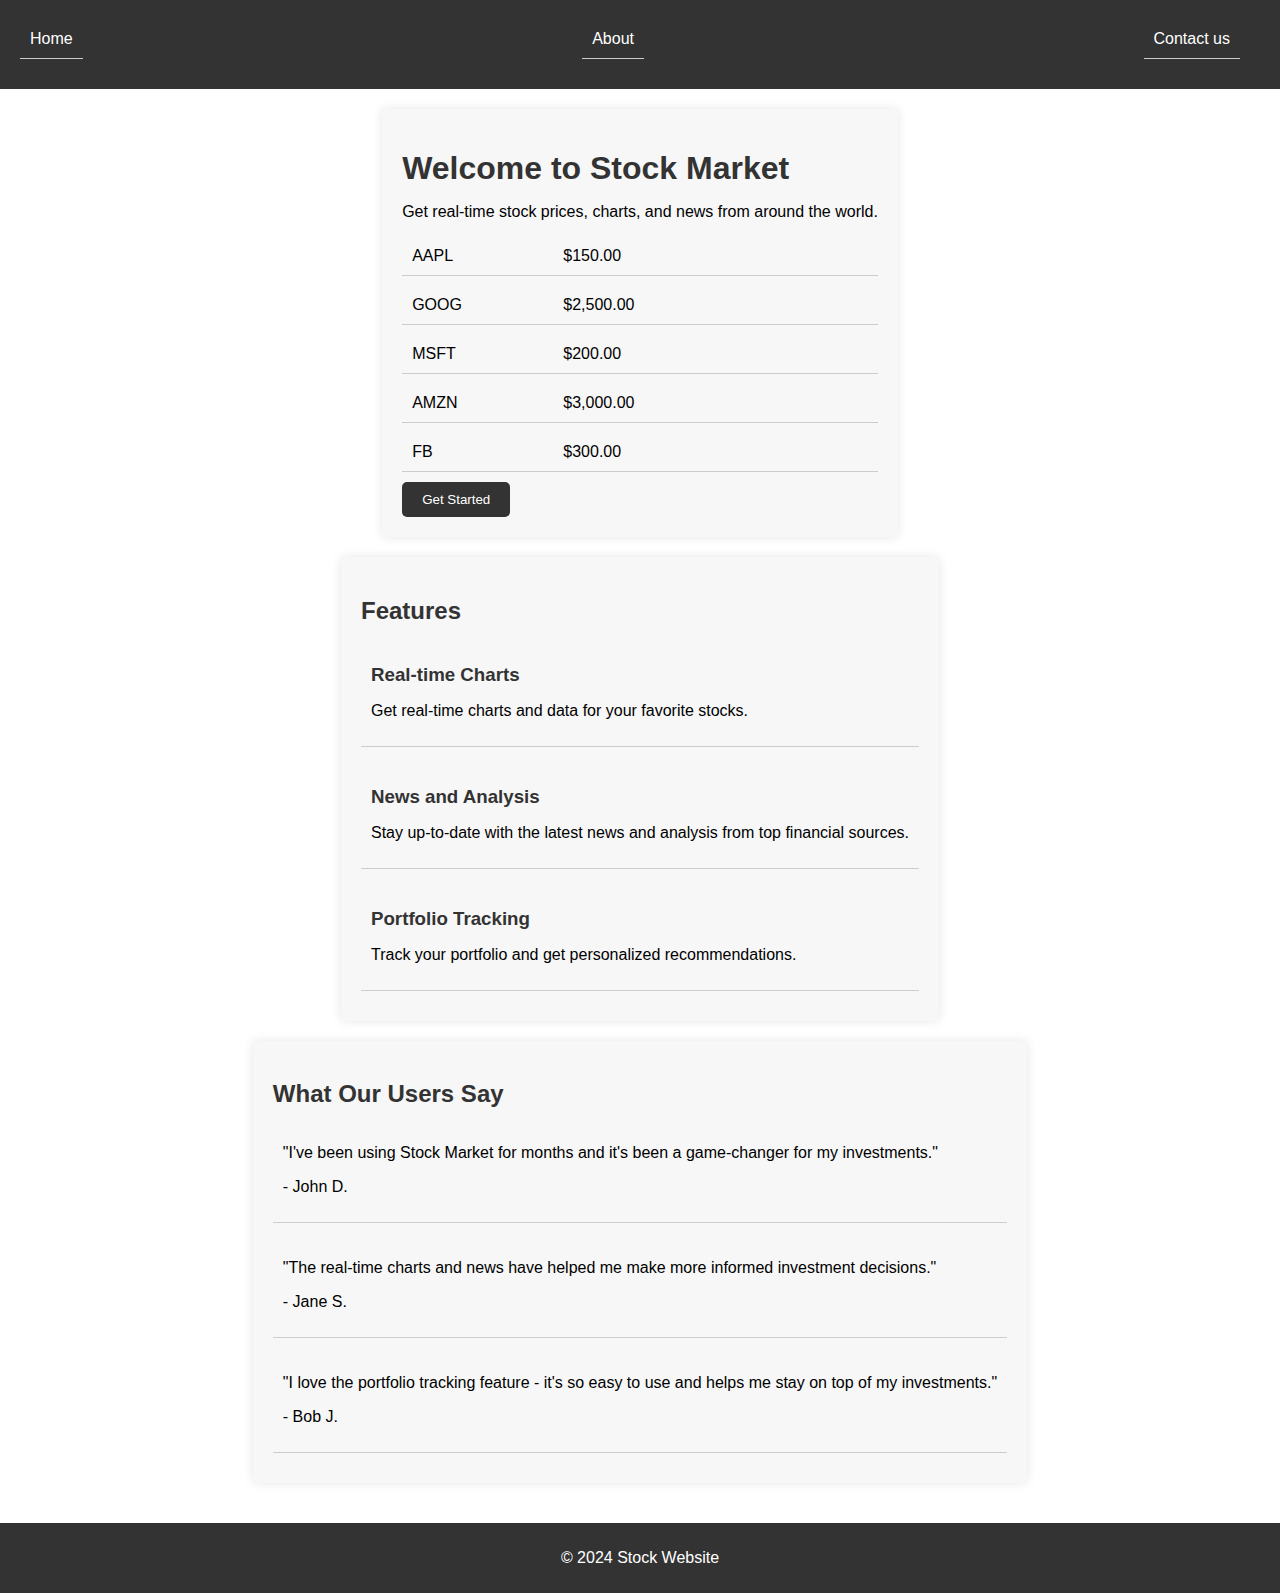
<file: fullstack-course4/index.html>
<!DOCTYPE html>
<html lang="en">
<head>
  <meta charset="UTF-8">
  <meta name="viewport" content="width=device-width, initial-scale=1.0">
  <title>Stock Website</title>
  <link rel="stylesheet" href="style.css">
</head>
<body>
  <header>
    <nav>
      <ul>
        <li><a href="#home">Home</a></li>
        <li><a href="#about">About</a></li>
        <li><a href="contact.html" traget="_balnk">Contact us</a></li>
      </ul>
    </nav>
  </header>
 <main>
    <section id="home">
      <h1>Welcome to Stock Market</h1>
      <p>Get real-time stock prices, charts, and news from around the world.</p>
      <div class="stock-ticker">
        <ul>
          <li><span>AAPL</span> <span>$150.00</span></li>
          <li><span>GOOG</span> <span>$2,500.00</span></li>
          <li><span>MSFT</span> <span>$200.00</span></li>
          <li><span>AMZN</span> <span>$3,000.00</span></li>
          <li><span>FB</span> <span>$300.00</span></li>
        </ul>
      </div>
      <button id="get-started">Get Started</button>
    </section>
    <section id="features">
      <h2>Features</h2>
      <ul>
        <li>
          <i class="fas fa-chart-line"></i>
          <h3>Real-time Charts</h3>
          <p>Get real-time charts and data for your favorite stocks.</p>
        </li>
        <li>
          <i class="fas fa-newspaper"></i>
          <h3>News and Analysis</h3>
          <p>Stay up-to-date with the latest news and analysis from top financial sources.</p>
        </li>
        <li>
          <i class="fas fa-portfolio"></i>
          <h3>Portfolio Tracking</h3>
          <p>Track your portfolio and get personalized recommendations.</p>
        </li>
      </ul>
    </section>
    <section id="testimonials">
      <h2>What Our Users Say</h2>
      <ul>
        <li>
          <p>"I've been using Stock Market for months and it's been a game-changer for my investments."</p>
          <p>- John D.</p>
        </li>
        <li>
          <p>"The real-time charts and news have helped me make more informed investment decisions."</p>
          <p>- Jane S.</p>
        </li>
        <li>
          <p>"I love the portfolio tracking feature - it's so easy to use and helps me stay on top of my investments."</p>
          <p>- Bob J.</p>
        </li>
      </ul>
    </section>
  </main>
  <footer>
    <p>&copy; 2024 Stock Website</p>
  </footer>
  <script src="script.js"></script>
</body>
</html>
</file>
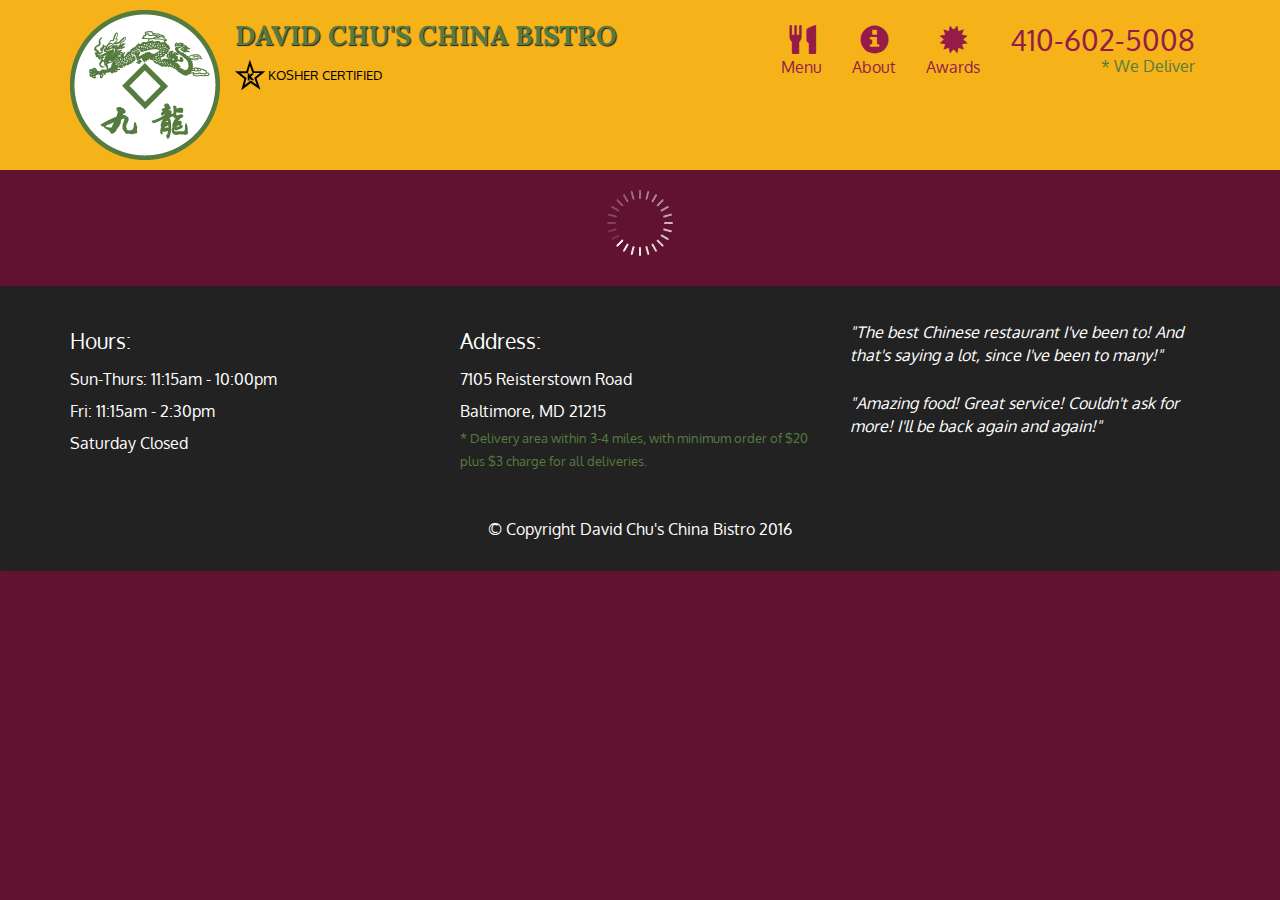
<file: fullstack-course4/assigmemt5/index.html>
<!doctype html>
<html lang="en">
  <head>
    <meta charset="utf-8">
    <meta http-equiv="X-UA-Compatible" content="IE=edge">
    <meta name="viewport" content="width=device-width, initial-scale=1">
    <title>David Chu's China Bistro</title>
    <link rel="stylesheet" href="css/bootstrap.min.css">
    <link rel="stylesheet" href="css/styles.css">
    <link href='https://fonts.googleapis.com/css?family=Oxygen:400,300,700' rel='stylesheet' type='text/css'>
    <link href='https://fonts.googleapis.com/css?family=Lora' rel='stylesheet' type='text/css'>
  </head>
<body>
  <header>
    <nav id="header-nav" class="navbar navbar-default">
      <div class="container">
        <div class="navbar-header">
          <a href="index.html" class="pull-left visible-md visible-lg">
            <div id="logo-img" alt="Logo image"></div>
          </a>

          <div class="navbar-brand">
            <a href="index.html"><h1>David Chu's China Bistro</h1></a>
            <p>
              <img src="images/star-k-logo.png" alt="Kosher certification">
              <span>Kosher Certified</span>
            </p>
          </div>

          <button id="navbarToggle" type="button" class="navbar-toggle collapsed" data-toggle="collapse" data-target="#collapsable-nav" aria-expanded="false">
            <span class="sr-only">Toggle navigation</span>
            <span class="icon-bar"></span>
            <span class="icon-bar"></span>
            <span class="icon-bar"></span>
          </button>
        </div>
        
        <div id="collapsable-nav" class="collapse navbar-collapse">
           <ul id="nav-list" class="nav navbar-nav navbar-right">
            <li id="navHomeButton" class="visible-xs active">
              <a href="index.html">
                <span class="glyphicon glyphicon-home"></span> Home</a>
            </li>
            <li id="navMenuButton">
              <a href="#" onclick="$dc.loadMenuCategories();">
                <span class="glyphicon glyphicon-cutlery"></span><br class="hidden-xs"> Menu</a>
            </li>
            <li>
              <a href="#">
                <span class="glyphicon glyphicon-info-sign"></span><br class="hidden-xs"> About</a>
            </li>
            <li>
              <a href="#">
                <span class="glyphicon glyphicon-certificate"></span><br class="hidden-xs"> Awards</a>
            </li>
            <li id="phone" class="hidden-xs">
              <a href="tel:410-602-5008">
                <span>410-602-5008</span></a><div>* We Deliver</div>
            </li>
          </ul><!-- #nav-list -->
        </div><!-- .collapse .navbar-collapse -->
      </div><!-- .container -->
    </nav><!-- #header-nav -->
  </header>

  <div id="call-btn" class="visible-xs">
    <a class="btn" href="tel:410-602-5008">
    <span class="glyphicon glyphicon-earphone"></span>
    410-602-5008
    </a>
  </div>
  <div id="xs-deliver" class="text-center visible-xs">* We Deliver</div>

  <div id="main-content" class="container"></div>

  <footer class="panel-footer">
    <div class="container">
      <div class="row">
        <section id="hours" class="col-sm-4">
          <span>Hours:</span><br>
          Sun-Thurs: 11:15am - 10:00pm<br>
          Fri: 11:15am - 2:30pm<br>
          Saturday Closed
          <hr class="visible-xs">
        </section>
        <section id="address" class="col-sm-4">
          <span>Address:</span><br>
          7105 Reisterstown Road<br>
          Baltimore, MD 21215
          <p>* Delivery area within 3-4 miles, with minimum order of $20 plus $3 charge for all deliveries.</p>
          <hr class="visible-xs">
        </section>
        <section id="testimonials" class="col-sm-4">
          <p>"The best Chinese restaurant I've been to! And that's saying a lot, since I've been to many!"</p>
          <p>"Amazing food! Great service! Couldn't ask for more! I'll be back again and again!"</p>
        </section>
      </div>
      <div class="text-center">&copy; Copyright David Chu's China Bistro 2016</div>
    </div>
  </footer>

  <!-- jQuery (Bootstrap JS plugins depend on it) -->
  <script src="js/jquery-2.1.4.min.js"></script>
  <script src="js/bootstrap.min.js"></script>
  <script src="js/ajax-utils.js"></script>
  <script src="js/script.js"></script>
</body>
</html>
</file>
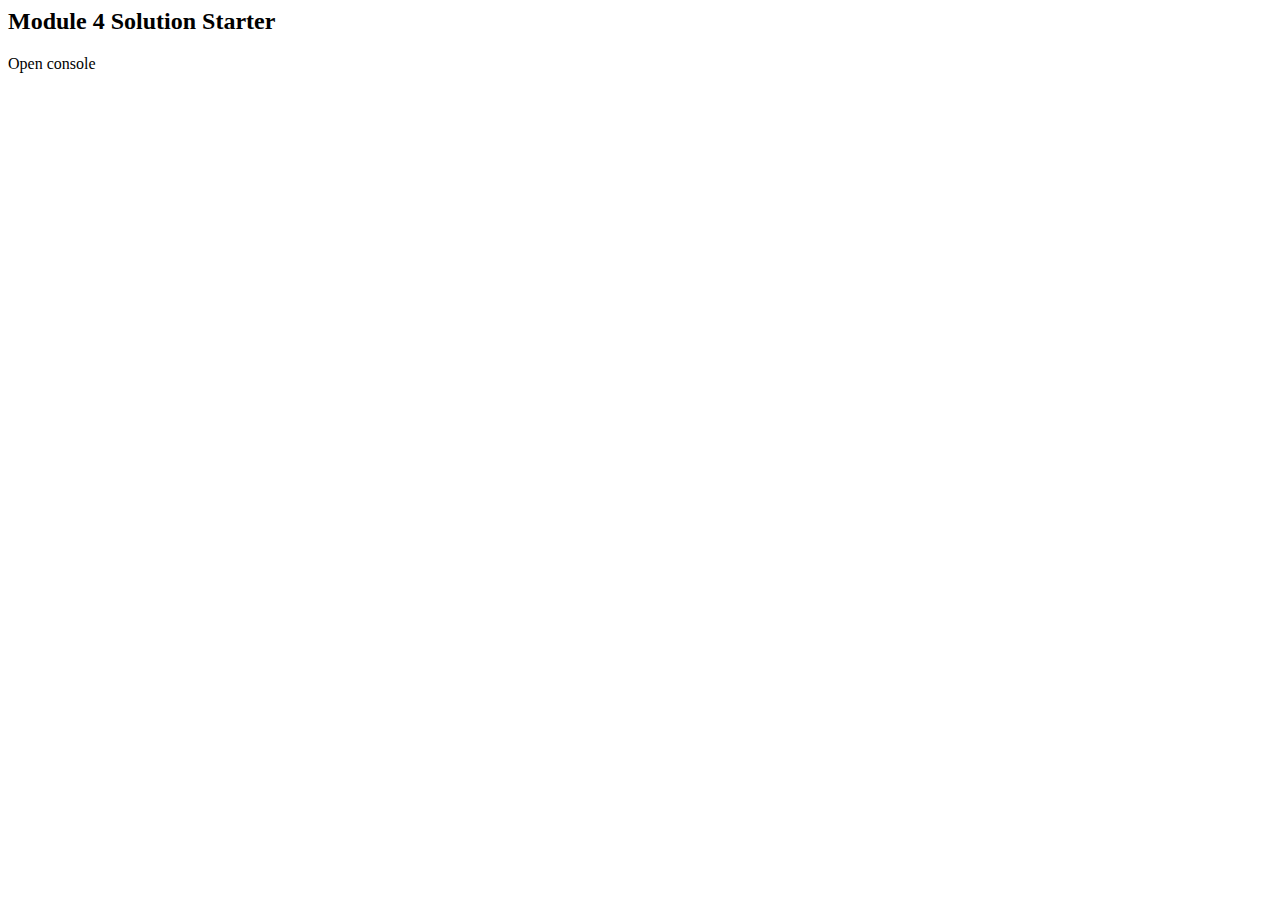
<file: fullstack-course4/assignment4/index.html>
<script>

function greet(names) {
  for (const name of names) {
    if (name.startsWith("j") || name.startsWith("J")) {
      console.log("Goodbye " + name);
     
    } else {
      console.log("Hello " + name);
  
    }
  }
}

const namesArray = ["John", "Alice", "Jack", "Bob", "Jane","jane","Yakin"];
greet(namesArray);



//2nd Method
function greet2(names) {
  for (const name of names) {
    if (name.charAt(0)==("j") || name.charAt(0)==("J")) {
      console.log("Goodbye " + name);
    } else {
      console.log("Hello " + name);
    }
  }
}

greet2(namesArray);

</script>

<!DOCTYPE html>
<html>
<head>
  <title>Module 4 Solution Starter
</title>
   <H2>Module 4 Solution Starter
</H2>
<p>   Open console </p>
</file>
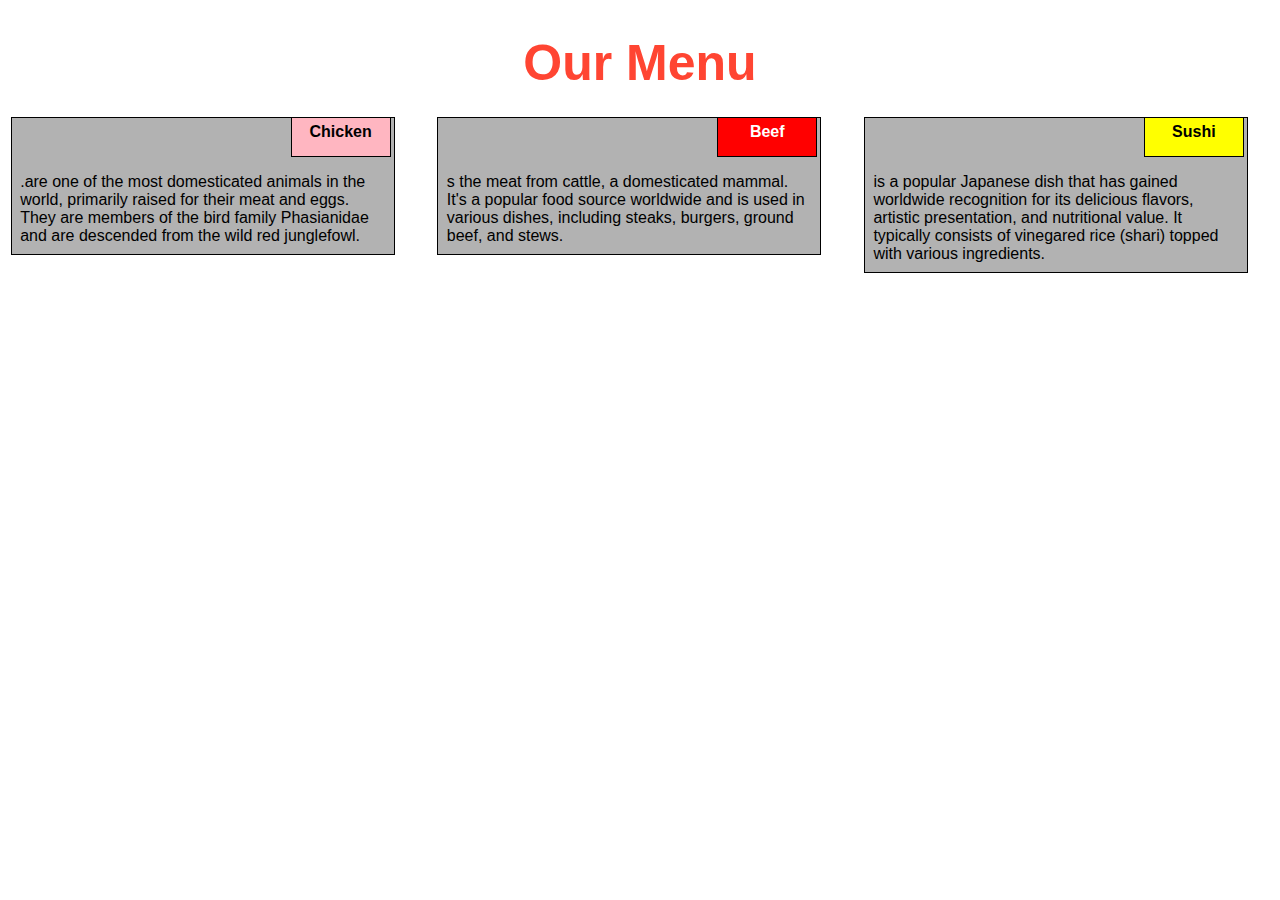
<file: fullstack-course4/mdule2/index.html>
<!DOCTYPE html>
<html lang="en">
<head>
    <meta charset="UTF-8">
    <meta name="viewport" datainside="width=device-width, initial-scale=1.0">
    <title>Simple Responsive Framework</title>
<style>



* {
  box-sizing: border-box;
}

body{
	margin: 0;
	padding: 0;
  font-family: "Comic Sans MS", cursive, sans-serif;
}

.row{
  margin-top: 5%;
  margin-bottom: 5%;
}

h1 {
  margin-bottom: 15px;
  text-align: center;
  color: #ff4532;
  font-size: 50px;
}


.box{
  width: 100%;
  overflow: none;
}


.boxtext{
  overflow: none;
  text-align: center;
  border: 1px solid black;
  width: 100px;
  height: 40px;
  padding: 5px;
  float: right;
  margin-right: 36px;
  margin-top: 0px;
  font-weight: bold;
  position: relative;
}

.datainside{
  border: 1px solid black;
  width: 90%;
  height: auto;
  margin: 2.5%;
  color: black
  font-size: 25px;
  padding: 2%;
  padding-top: 55px;
  background-color: rgba(0,0,0,0.3);
}

.box1data{
  background-color: #FFB6C1;
}

.box2data{
  color: white;
  background-color: #FF0000;
}
.box3data{
  background-color: #FFFF00;
}


/********** Large devices only **********/
@media (min-width: 992px) {
  .col-lg-4 {
  	float: left;
    width: 33.33%;
  }
}
/********** Medium devices only **********/
@media (min-width: 768px) and (max-width: 991px) {
  .col-md-6,.col-md-12 {
    float: left;
  }
  .col-md-6 {
    width: 50%;
  }
  .col-md-12 {
    margin-left: -10px;
    width: 100%;
  }
  .box3data{
    margin-right: 65px;
    width: 100px;
  }
}

@media (min-width: 0px) and (max-width: 767px) {
  .col-sm-12 {
  	float: left;
    width: 100%;
  }
  .boxtext{
    margin-right: 30px;
  }
}




</style>
</head>
<body>
<h1>Our Menu</h1>



  <div class="col-lg-4 col-md-6 col-sm-12">
  	<div class="box">
  		<p class="boxtext box1data">Chicken</p>
  		<p class="datainside">.are one of the most domesticated animals in the world, primarily raised for their meat and eggs. They are members of the bird family Phasianidae and are descended from the wild red junglefowl. </p>
  	</div>
  </div>

  <div class="col-lg-4 col-md-6 col-sm-12">
  	<div class="box">
   		<p class="boxtext box2data">Beef</p>
   		<p class="datainside">s the meat from cattle, a domesticated mammal. It's a popular food source worldwide and is used in various dishes, including steaks, burgers, ground beef, and stews.</p>
  	</div>
  </div>

  <div class="col-lg-4 col-md-12 col-sm-12">
  	<div class="box">
  		<p class="boxtext box3data">Sushi</p>
  		<p class="datainside"> is a popular Japanese dish that has gained worldwide recognition for its delicious flavors, artistic presentation, and nutritional value. It typically consists of vinegared rice (shari) topped with various ingredients.</p>
  	</div>	
  </div>

</body>
</file>
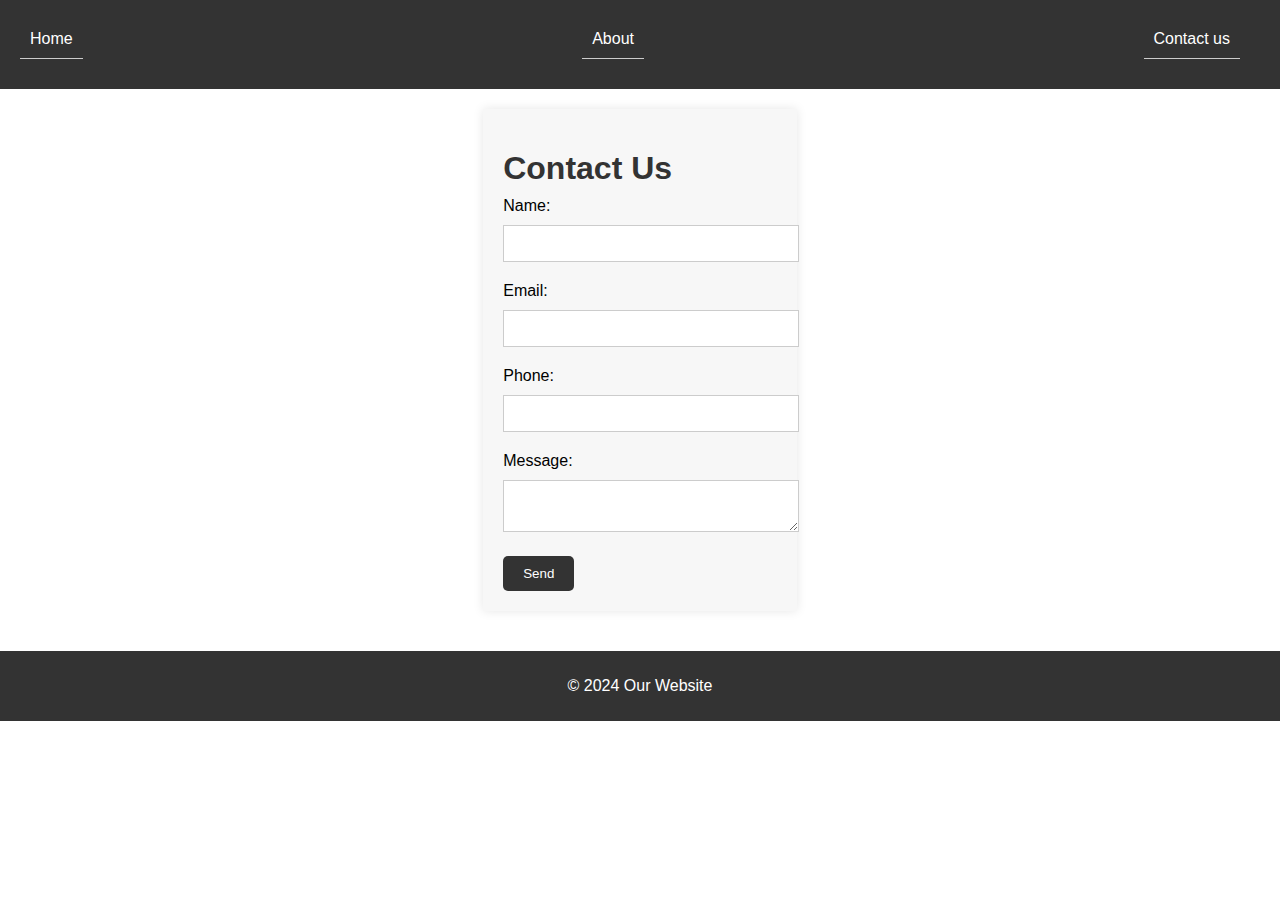
<file: fullstack-course4/contact.html>
<!DOCTYPE html>
<html lang="en">
<head>
  <meta charset="UTF-8">
  <meta name="viewport" content="width=device-width, initial-scale=1.0">
  <title>Stock Website</title>
  <link rel="stylesheet" href="style.css">
</head>
<body>
  <header>
    <nav>
      <ul>
        <li><a href="index.html">Home</a></li>
        <li><a href="aboutsus.html" traget="_balnk">About</a></li>
        <li><a href="contact.html" traget="_balnk">Contact us</a></li>
      </ul>
    </nav>
  </header>
  <main>
    <section id="contact">
      <h1>Contact Us</h1>
      <form id="contact-form">
        <label for="name">Name:</label>
        <input type="text" id="name" name="name" required>
        <label for="email">Email:</label>
        <input type="email" id="email" name="email" required>
        <label for="phone">Phone:</label>
        <input type="tel" id="phone" name="phone">
        <label for="message">Message:</label>
        <textarea id="message" name="message" required></textarea>
        <button type="submit">Send</button>
      </form>
    </section>
  </main>
  <footer>
    <p>&copy; 2024 Our Website</p>
  </footer>
  <script src="script.js"></script>
</body>
</html>
</file>
<file: fullstack-course4/style.css>
body {
    font-family: Arial, sans-serif;
    margin: 0;
    padding: 0;
  }
  
  header {
    background-color: #333;
    color: #fff;
    padding: 20px;
    text-align: center;
  }
  label {
    display: block;
    margin-bottom: 10px;
  }
  #about {
    background-color: #f7f7f7;
    padding: 20px;
    margin-bottom: 20px;
    box-shadow: 0 0 10px rgba(0, 0, 0, 0.1);
  }
  
  #about img {
    width: 300px;
    height: 200px;
    object-fit: cover;
    margin-bottom: 20px;
  }
  
  #about h2 {
    margin-top: 40px;
  }
  
  #about ul {
    list-style: none;
    margin: 0;
    padding: 0;
  }
  
  #about li {
    margin-bottom: 20px;
  }
  
  #about strong {
    font-weight: bold;
  }
  
  #about img.team {
    width: 300px;
    height: 200px;
    object-fit: cover;
    margin: 20px auto;
  }
  
  #about .team-member {
    margin-bottom: 40px;
  }
  
  #about .team-member img {
    width: 100px;
    height: 100px;
    object-fit: cover;
    border-radius: 50%;
    margin-bottom: 10px;
  }
  
  #about .team-member h3 {
    margin-top: 0;
  }
  
  #about .team-member p {
    font-size: 16px;
    color: #666;
  }
  input, textarea {
    width: 100%;
    padding: 10px;
    margin-bottom: 20px;
    border: 1px solid #ccc;
  }
  
  button[type="submit"] {
    background-color: #333;
    color: #fff;
    padding: 10px 20px;
    border: none;
    border-radius: 5px;
    cursor: pointer;
  }
  
  button[type="submit"]:hover {
    background-color: #444;
  }
  nav ul {
    list-style: none;
    margin: 0;
    padding: 0;
    display: flex;
    justify-content: space-between;
  }
  
  nav li {
    margin-right: 20px;
  }
  
  nav a {
    color: #fff;
    text-decoration: none;
  }
  
  main {
    display: flex;
    flex-direction: column;
    align-items: center;
    padding: 20px;
  }
  
  section {
    background-color: #f7f7f7;
    padding: 20px;
    margin-bottom: 20px;
    box-shadow: 0 0 10px rgba(0, 0, 0, 0.1);
  }
  
  h1, h2, h3 {
    color: #333;
    margin-bottom: 10px;
  }
  
  ul {
    list-style: none;
    margin: 0;
    padding: 0;
  }
  
  li {
    margin-bottom: 10px;
    padding: 10px;
    border-bottom: 1px solid #ccc;
  }
  
  li span {
    display: inline-block;
    width: 30%;
    margin-right: 10px;
  }
  
  button {
    background-color: #333;
    color: #fff;
    padding: 10px 20px;
    border: none;
    border-radius: 5px;
    cursor: pointer;
  }
  
  button:hover {
    background-color: #444;
  }
  
  footer {
    background-color: #333;
    color: #fff;
    padding: 10px;
    text-align: center;
    clear: both;
  }
</file>
<file: fullstack-course4/assigmemt5/css/styles.css>
body {
  font-size: 16px;
  color: #fff;
  background-color: #61122f;
  font-family: 'Oxygen', sans-serif;
}

/** HEADER **/
#header-nav {
  background-color: #f6b319;
  border-radius: 0;
  border: 0;
}

#logo-img {
  background: url('../images/restaurant-logo_large.png') no-repeat;
  width: 150px;
  height: 150px;
  margin: 10px 15px 10px 0;
}

.navbar-brand {
  padding-top: 25px;
}
.navbar-brand h1 { /* Restaurant name */
  font-family: 'Lora', serif;
  color: #557c3e;
  font-size: 1.5em;
  text-transform: uppercase;
  font-weight: bold;
  text-shadow: 1px 1px 1px #222;
  margin-top: 0;
  margin-bottom: 0;
  line-height: .75;
}
.navbar-brand a:hover, .navbar-brand a:focus {
  text-decoration: none;
}
.navbar-brand p { /* Kosher cert */
  color: #000;
  text-transform: uppercase;
  font-size: .7em;
  margin-top: 15px;
}
.navbar-brand p span { /* Star-K */
  vertical-align: middle;
}

#nav-list {
  margin-top: 10px;
}
#nav-list a {
  color: #951C49;
  text-align: center;
}
#nav-list a:hover {
  background: #E7E7E7;
}
#nav-list a span {
  font-size: 1.8em;
}

#phone {
  margin-top: 5px;
}
#phone a { /* Phone number */
  text-align: right;
  padding-bottom: 0;
}
#phone div { /* We Deliver */
  color: #557c3e;
  text-align: right;
  padding-right: 15px;
}

.navbar-header button.navbar-toggle, .navbar-header .icon-bar {
  border: 1px solid #61122f;
}
.navbar-header button.navbar-toggle {
  clear: both;
  margin-top: -30px;
}
/* END HEADER */

/* FOOTER */
.panel-footer {
  margin-top: 30px;
  padding-top: 35px;
  padding-bottom: 30px;
  background-color: #222;
  border-top: 0;
}
.panel-footer div.row {
  margin-bottom: 35px;
}
#hours, #address {
  line-height: 2;
}
#hours > span, #address > span {
  font-size: 1.3em;
}
#address p {
  color: #557c3e;
  font-size: .8em;
  line-height: 1.8;
}
#testimonials {
  font-style: italic;
}
#testimonials p:nth-child(2) {
  margin-top: 25px;
}
/* END FOOTER */



/* HOME PAGE */
.container .jumbotron {
  box-shadow: 0 0 50px #3F0C1F;
  border: 2px solid #3F0C1F;
}

#menu-tile, #specials-tile, #map-tile {
  height: 250px;
  width: 100%;
  margin-bottom: 15px;
  position: relative;
  border: 2px solid #3F0C1F;
  overflow: hidden;
}
#menu-tile:hover, #specials-tile:hover, #map-tile:hover {
  box-shadow: 0 1px 5px 1px #cccccc;
}
#menu-tile {
  background: url('../images/menu-tile.jpg') no-repeat;
  background-position: center;
}
#specials-tile {
  background: url('../images/specials-tile.jpg') no-repeat;
  background-position: center;
}
#menu-tile span, #specials-tile span, #map-tile span {
  position: absolute;
  bottom: 0;
  right: 0;
  width: 100%;
  text-align: center;
  font-size: 1.6em;
  text-transform: uppercase;
  background-color: #000;
  color: #fff;
  opacity: .8;
}
/* END HOME PAGE */

/* MENU CATEGORIES PAGE */
.category-tile { 
  position: relative;
  border: 2px solid #3F0C1F;
  overflow: hidden;
  width: 200px;
  height: 200px;
  margin: 0 auto 15px;
}
.category-tile span {
  position: absolute;
  bottom: 0;
  right: 0;
  width: 100%;
  text-align: center;
  font-size: 1.2em;
  text-transform: uppercase;
  background-color: #000;
  color: #fff;
  opacity: .8;
}
.category-tile:hover {
  box-shadow: 0 1px 5px 1px #cccccc;
}

#menu-categories-title + div {
  margin-bottom: 50px;
}
/* END MENU CATEGORIES PAGE */

/* SINGLE CATEGORY PAGE */
.menu-item-tile {
  margin-bottom: 25px;
}
.menu-item-tile hr {
  width: 80%;
}
.menu-item-tile .menu-item-price {
  font-size: 1.1em;
  text-align: right;
  margin-top: -15px;
  margin-right: -15px;
}
.menu-item-tile .menu-item-price span {
  font-size: .6em;
}
.menu-item-photo {
  position: relative;
  border: 2px solid #3F0C1F; 
  overflow: hidden;
  padding: 0;
  margin-right: -15px;
  margin-left: auto;
  margin-bottom: 20px;
  max-width: 250px;
}
.menu-item-photo div {
  position: absolute;
  bottom: 0;
  right: 0;
  width: 80px;
  background-color: #557c3e;
  text-align: center;
}
.menu-item-description {
  padding-right: 30px;
}
h3.menu-item-title {
  margin: 0 0 10px;
}
.menu-item-details {
  font-size: .9em;
  font-style: italic;
}
/* END SINGLE CATEGORY PAGE */


/********** Large devices only **********/
@media (min-width: 1200px) {
  .container .jumbotron {
    background: url('../images/jumbotron_1200.jpg') no-repeat;
    height: 675px;
  }
}

/********** Medium devices only **********/
@media (min-width: 992px) and (max-width: 1199px) {
  /* Header */
  #logo-img {
    background: url('../images/restaurant-logo_medium.png') no-repeat;
    width: 100px;
    height: 100px;
    margin: 5px 5px 5px 0;
  }
  /* End Header */

  /* Home Page */
  .container .jumbotron {
    background: url('../images/jumbotron_992.jpg') no-repeat;
    height: 558px;
  }
  /* End Home Page */
}

/********** Small devices only **********/
@media (min-width: 768px) and (max-width: 991px) {
  /* Home Page */
  .container .jumbotron {
    background: url('../images/jumbotron_768.jpg') no-repeat;
    height: 432px;
  }
  /* End Home Page */
}

/********** Extra small devices only **********/
@media (max-width: 767px) {
  /* Header */
  .navbar-brand {
    padding-top: 10px;
    height: 80px;
  }
  .navbar-brand h1 { /* Restaurant name */
    padding-top: 10px;
    font-size: 5vw; /* 1vw = 1% of viewport width */
  }
  .navbar-brand p { /* Kosher cert */
    font-size: .6em;
    margin-top: 12px;
  }
  .navbar-brand p img { /* Star-K */
    height: 20px;
  }

  #collapsable-nav a { /* Collapsed nav menu text */
    font-size: 1.2em;
  }
  #collapsable-nav a span { /* Collapsed nav menu glyph */
    font-size: 1em;
    margin-right: 5px;
  }

  #call-btn > a {
    font-size: 1.5em;
    display: block;
    margin: 0 20px;
    padding: 10px;
    border: 2px solid #fff;
    background-color: #f6b319;
    color: #951c49;
  }
  #xs-deliver {
    margin-top: 5px;
    font-size: .7em;
    letter-spacing: .1em;
    text-transform: uppercase;
  }
  /* End Header */

  /* Footer */
  .panel-footer section {
    margin-bottom: 30px;
    text-align: center;
  }
  .panel-footer section:nth-child(3) {
    margin-bottom: 0; /* margin already exists on the whole row */
  }
  .panel-footer section hr {
    width: 50%;
  }
  /* End Footer */

  /* Home Page */
  .container .jumbotron {
    margin-top: 30px;
    padding: 0;
  }
  #menu-tile, #specials-tile {
    width: 360px;
    margin: 0 auto 15px;
  }

  .menu-item-photo {
    margin-right: auto;
  }
  .menu-item-tile .menu-item-price {
    text-align: center;
  }
  .menu-item-description {
    text-align: center;;
  }
}


/********** Super extra small devices Only :-) (e.g., iPhone 4) **********/
@media (max-width: 479px) {
  /* Header */
  .navbar-brand h1 { /* Restaurant name */
    padding-top: 5px;
    font-size: 6vw;
  }
  /* End Header */
  
  /* Home page */
  #menu-tile, #specials-tile {
    width: 280px;
    margin: 0 auto 15px;
  }

  .col-xxs-12 {
    position: relative;
    min-height: 1px;
    padding-right: 15px;
    padding-left: 15px;
    float: left;
    width: 100%;
  }
}
</file>
